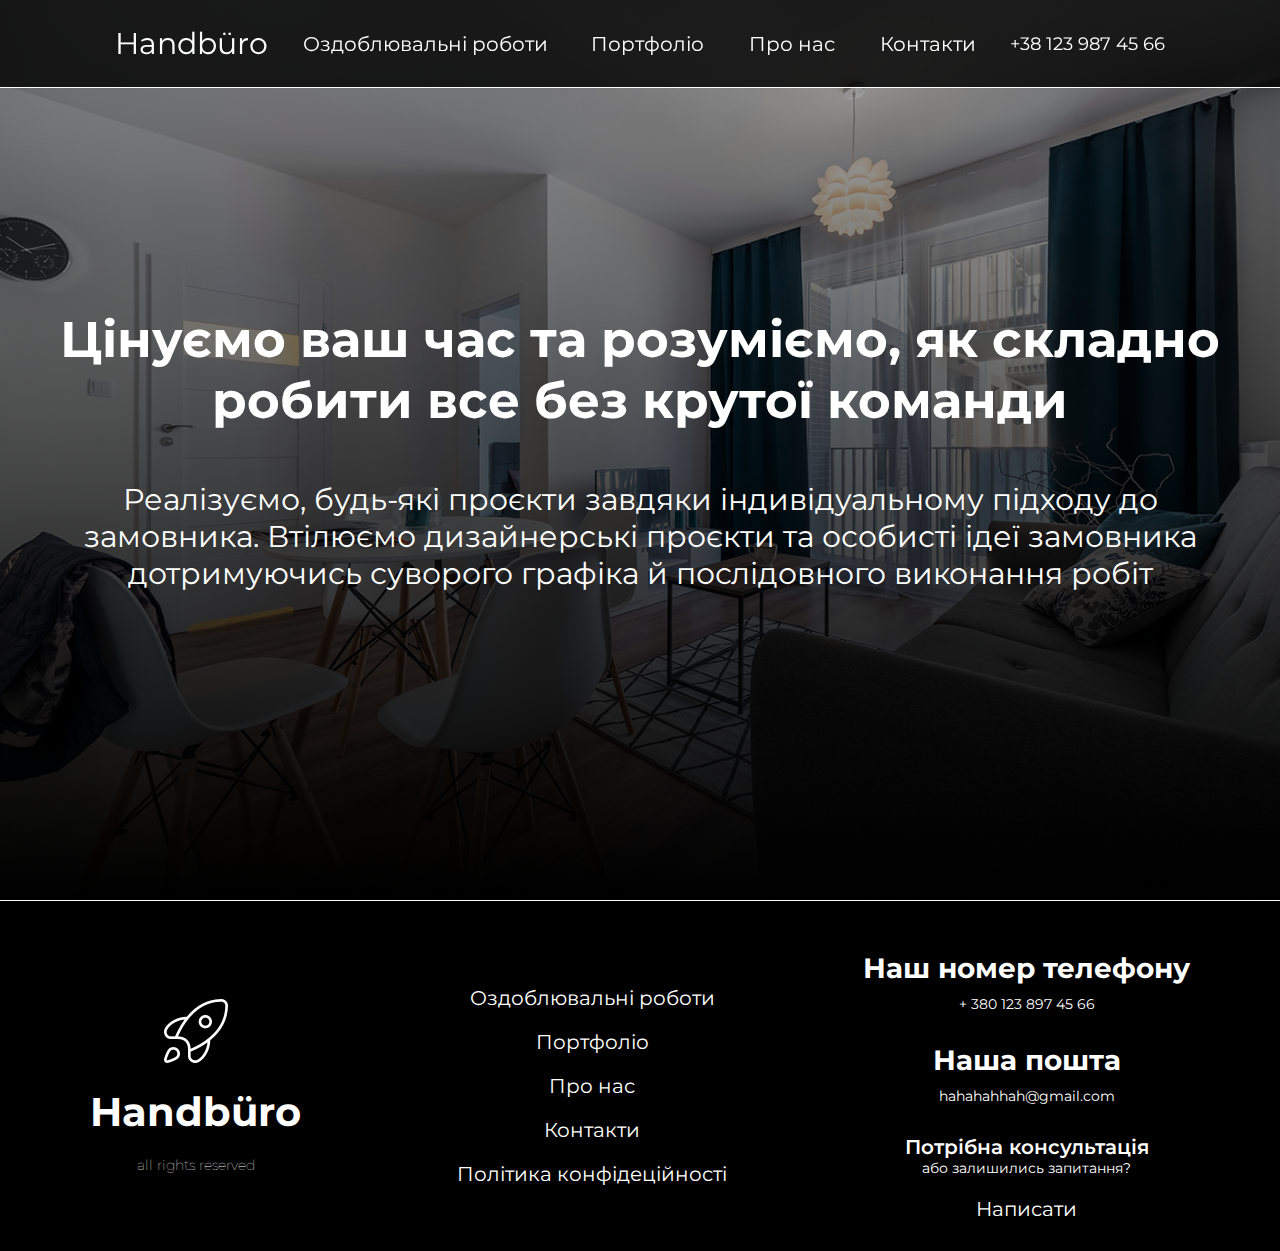
<file: contacts.html>
<!DOCTYPE html>
<html lang="en">
<head>
    <meta charset="UTF-8">
    <meta name="viewport" content="width=device-width, initial-scale=1.0">
    <title>Document</title>
    <link rel="stylesheet" href="style.css">
</head>
<body>
    <header>
        <div class="container">
            <div class="header__wrapper">
            <a href="index.html" class="logo">Handbüro</a>
            <nav class="navbar">
                <a href="robotu.html">Оздоблювальні роботи</a>
                <a href="">Портфоліо </a>
                <a href="">Про нас </a>
                <a href="">Контакти </a>
            </nav>
            <p>+38 123 987 45 66</p>
        </div>
        </div>
    </header>


    <section class="home3">
        <div class="container">
        <div class="content">
        <h2>Цінуємо ваш час та розуміємо, як складно робити все без крутої команди</h2>
        <p>Реалізуємо, будь-які проєкти завдяки індивідуальному підходу до замовника. Втілюємо дизайнерські проєкти та особисті ідеї замовника дотримуючись суворого графіка й послідовного виконання робіт</p>
    </div>
    </div>
</div>
    </section>


    <section class="footer">
        <div class="container">
            <div class="footer__wrap">
                <div class="footer__logo">
                    <img src="free-icon-font-rocket-lunch.png" alt="">
                    <h1>Handbüro</h1>
                    <p>all rights reserved</p>
                </div>
                <div class="footer__links">
                    <a href="" class="footer__link">Оздоблювальні роботи</a>
                <a href="" class="footer__link">Портфоліо</a>
                <a href="" class="footer__link">Про нас</a>
                <a href="" class="footer__link">Контакти</a>
                <a href="" class="footer__link">Політика конфідеційностi</a>
                </div>
                <div class="footer__about">
                    <div class="footer__about__phone">
                        <h1>Наш номер телефону</h1>
                        <p>+ 380 123 897 45 66</p></div>
                    <div class="footer__about__email">
                        <h1>Наша пошта</h1>
                        <p>hahahahhah@gmail.com</p></div>
                    <div class="footer__about__svyaz">
                        <p><span>Потрібна консультація <br></span>або залишились запитання?</p>
                        <button>Написати</button>
                </div>
            </div>
        </div>
    </section>

<script src="main.js"></script>
</body>
</html>
</file>
<file: style.css>
@import url('https://fonts.googleapis.com/css2?family=Montserrat:wght@400;600;700&display=swap');


::-webkit-scrollbar {
    width: 0px;
  }

*{
    margin: 0;
    padding: 0;
    box-sizing: border-box ;
    outline: none;
    border: none;
    text-decoration: none;
}

body{
    font-family: 'Montserrat';
}

html{
    font-size: 62.5%;
}


.container{
    margin: 0 auto;
    width: 1200px;
}

.header__wrapper{
    padding: 25px 0px;
    display: flex;
    margin: 0 auto;
    align-items: center;
    justify-content: space-between;
}

header{
    color: #fff;
    position: fixed;
    z-index: 1000;
    border-bottom: 1px solid #ffffff;
    background-color: #ffffff;
    background: rgba(0, 0, 0, .8);
    width: 100%;
}

header .logo{
    font-size: 30px;
    color: #fff;
}

header p{
    font-size: 18px;
}


.navbar a{
    text-decoration: none;
    font-size: 20px;
    padding-right: 20px;
    padding-left: 20px;
    color: #fff;
}

.navbar a:hover{
    color: rgb(172, 163, 163);
    transition: .3s;
}


.open{
display: flex !important;
}

.burger{
    display: none;
    position: relative;
    z-index: 50;
    align-items: center;
    justify-content: flex-end;
    width: 30px;
    height: 18px;
}

.burger::before, .burger::after{
    content: '';
    position: absolute;
    height: 2px;
    width: 100%;
    background: #fff;
    transition: all 0.3s ease 0s;
}

.burger::before{
    top: 0;
}

.burger::after{
    bottom: 0;
}

.burger.active span {transform: scale(0);}

.burger.active::before{
    top: 50%;
    transform: rotate(-45deg) translate(0, -50%);
}
.burger.active::after{
    bottom: 50%;
    transform: rotate(45deg) translate(0, 50%);
}

.burger span{
    height: 2px;
    width: 80%;
    transform: scale(1);
    background: #fff;
}

.home{
    display: flex;
    align-items: center;
    min-height: 100vh;
    width: 100%;
    background:  url(2324.jpg) no-repeat;
    background-size: cover;
    background-position: center;
}

.home:after {
    content: '';
    width: 100%;
    height: 100%;
    position: absolute;
    top: 0; left: 0;
    background-color: rgba(0,0,0,0.3);
    z-index: 0;
  }

.home .content{
    position: relative;
    max-width: 100rem;
    z-index: 1;
}

.home .content h2{
    font-size: 50px;
    color: #fff;
    padding-bottom: 20px;
}

.home .content p{
    font-size: 30px;
    color: #fff;
    padding-bottom: 20px;
}

.home .content button{
    cursor: pointer;
    width: 400px;
    height: 70px;
    color: rgb(0, 0, 0);
    font-size: 20px;
    border-radius: 20px;
    font-family: 'Montserrat';
}

.home .content button:hover{
    color: #fff;
    background: #000;
    border: 2px #fff solid;
    transition:  .5s;
}

.stats{
    background-color:#1B1B1B;
    max-width: 100%;
}

.block{
    width: 100%;
    height: 400px;
    color: #fff;
}

.block h2{
    text-align: center;
    font-size: 200px;
    padding-top: 4%;
    z-index: 3;
    opacity: .1;
    position: absolute;
}

.small__stats{
    padding-top: 220px;
    display: flex;
    font-size: 30px;
    z-index: 4;
    gap: 50px;
    position: relative;
}

.small__stats span{
    font-size: 100px;
    font-weight: 500;
}


.main h3{
    font-size: 50px;
text-align: center;
padding: 70px 0px;

}

.main__tittle p{
    font-size: 18px;
    align-items: center;
    width: 450px;
    padding-top: 5px;
    margin-right: 20px;
}

.main__block__line{
    display: flex;
    justify-content: space-between;
}

.main__block__1,
.main__block__2,
.main__block__3,
.main__block__4{
    width: 600px;
    height: 350px;
    border-radius: 1px;
}


.main__block__1{
    background: url(4355.jpg);
    background-size: cover;
    background-position: center;
    color: #fff;
    border-top-left-radius: 55px;
}

.main__block__2,
.main__block__3 {
    background: inherit;
    border: #000 1px solid;
    
}

.main__block__2{
    border-top-right-radius: 55px;
}

.main__block__3{
    border-bottom-left-radius: 55px;
}

.main__block__4{
    background: url(344.png);
    background-size: cover;
    background-position: center;
    color: #fff;
    border-bottom-right-radius: 55px;
}

.main__block__number{
    padding-left: 30px;
    padding-top: 30px;
    font-size: 50px;
    font-weight: 600;
}


.main__block__text{
    padding-left: 30px;
    padding-right: 30px;
    font-size: 16px;
    padding-top: 100px;
}

.forma{
    padding: 100px 0px;
    margin-top: 100px;
    font-size: 20px;
    background: url(343.jpg);
    background-size: cover;
    background-position: center;
}

.forma h2{
    color: #fff;
   text-align: center;
   padding-bottom: 100px;
   font-size: 50px;
}

.forma p{
    color: #fff;
   text-align: center;
   font-size: 25px;
   margin-bottom: 20px;
   margin-top: 20px;
}

.custom-select {
    margin: 0 auto;
    position: relative;
    width: 300px;
    margin-bottom: 20px;
  }
  
  .select-selected {
    background-color: #ffffff;
    padding: 10px;
    padding-top: 13px;
    padding-bottom: 13px;
    border: 1px solid #000000;
    cursor: pointer;
    border-radius: 10px;
  }
  
  .select-options {
    text-align: left;
    z-index: 1000;
    display: none;
    position: absolute;
    background-color: #fff;
    border: 1px solid #ccc;
    border-radius: 10px;
    max-height: 200px;
    overflow-y: auto;
    width: 200px;
    margin-top: 10px;
    width: 300px;
  }
  
  .select-option {
    padding: 10px;
    cursor: pointer;
  }
  
  .select-option:hover {
    background-color: #62baea;
  }

  .drain{
    display: flex;
    margin: 0 auto;
    width: 300px;
    height: 50px;
    border-radius: 10px;
    font-size: 20px;
    font-family: Montserrat;
    padding: 10px;
    margin-bottom: 20px;
    color: #000;
  }


  .test{
    border: #ffffff 3px solid;
    width: 600px;
    padding-top: 50px;
    padding-bottom: 50px;
    border-radius: 70px;
    margin: 0 auto;
    backdrop-filter: blur(7px);
  }

  .test button{
    width: 300px;
    height: 60px;
    margin-top: 30px;
    border-radius: 20px;
    background: #000;
    border: #fff 1px solid;
    color: #fff;
    font-family: Montserrat;
    font-size: 18px;
    cursor: pointer;
  }

  .test button:hover{
    background: #eee5e5; 
    color: #000;
    border: #00e1ff 1px solid;
    transition: .3s;
}

.footer{
    background: #000000;
    font-size: 14px;
}

.all_blocks{
    display: flex;
    justify-content: space-between;
}


.footer__block1{
    text-align: center;
    padding: 0 30px;
    display: flex;
    flex-direction: column;
    gap: 60px;
    color: #fff;
    padding-top: 150px;

}

.footer__block1 h1{
    padding-top: 20px;
    font-size: 40px;
}

.footer__block1 p{
    color: #ccc;
}

.footer__block2{
    text-align: center;
    gap: 15px;
    display: flex;
    flex-direction: column;
    padding: 0 40px;
    padding-top: 120px;
}

.footer__block2 p{
    color: #fff;
    padding: 30px;
}

.footer__link{
    text-decoration: none;
    color: #fff;
    font-size: 20px;
    align-items: center;
}

.footer__link:hover{
   color: #6e6e6e;
   transition: .2s;
}


.footer__block3{
    width: 270px;
    color: #fff;
}


.phone__block{
    padding: 0 40px;
    padding-top: 110px;
    padding-bottom: 20px;
    text-align: center;
}


.phone__block h1{
    padding-bottom: 20px;
    font-size: 16px;
    font-weight: 600;
}

.mail__block{
    padding: 20px 40px;
    text-align: center;
}

.mail__block h1{
    padding-bottom: 20px;
    font-size: 16px;
    font-weight: 600;
}

.feedback__block{
    text-align: center;
    padding: 20px 0;
    display: flex;
    flex-direction: column;
    gap: 10px;
    
}

.feedback__block span{
    font-weight: 600;
}

.feedback__block a{
    color: #ccc;
    font-weight: 600;
    font-size: 20px;
    padding-bottom: 50px;
}


.home2{
    display: flex;
    align-items: center;
    min-height: 100vh;
    background: linear-gradient(rgba(0,0,0,.1), #000), url(0909.jpg) no-repeat;
    background-size: cover;
    background-position: center;
}

.home2 .content h2{
    font-size: 50px;
    color: #fff;
    padding-bottom: 50px;
}

.home2 .content p{
    font-size: 30px;
    color: #fff;
}


.after__home{
    color: #ffffff;
    height: 500px;
    display: flex;
    align-items: center;
}

.after__home h1{
    font-size: 40px;
    text-align: left;
}

.works{
    padding-top: 70px;
    padding-bottom: 125px;
    background:linear-gradient(#000, rgba(0,0,0,.1)),  url(087.jpg);
    background-size: cover;
    background-position: center;
    color: #fff;
}

.works h3{
    font-size: 50px;
text-align: center;
margin-bottom: 70px;
} 

.work__block1{
    backdrop-filter: blur(7px);
    width: 100%;
    height: 270px;
    border: 1px solid #fff;
    border-top-right-radius: 100px;
    border-top-left-radius: 100px;
    display: flex;
    z-index: 5;
}

.work__block1 p{
    padding-left: 170px;
}

.work__block2{
    backdrop-filter: blur(7px);
    width: 100%;
    height: 200px;
    border-bottom:1px solid #fff ;
    border-left: 1px solid #fff;
    border-right: 1px solid #fff;
}

.work__block2 p{
      padding-left: 60px;
}


.work__block3{
    backdrop-filter: blur(7px);
    width: 100%;
    height: 310px;
    border-bottom:1px solid #fff ;
    border-left: 1px solid #fff;
    border-right: 1px solid #fff;
}

.work__block3 p{
    padding-left: 225px;
}

.work__block4{
    backdrop-filter: blur(7px);
    width: 100%;
    height: 200px;
    border-bottom:1px solid #fff ;
    border-left: 1px solid #fff;
    border-right: 1px solid #fff;
}

.work__block4 p{
    padding-left: 180px;
}

.work__block5{
    backdrop-filter: blur(7px);
    width: 100%;
    height: 250px;
    border-bottom:1px solid #fff ;
    border-left: 1px solid #fff;
    border-right: 1px solid #fff;
    border-bottom-left-radius:100px ;
    border-bottom-right-radius: 100px;
}

.work__block5 p{
    padding-left: 230px;
}
/*
.work__etap{
    position: absolute;
    font-size: 50px;
    padding-top: 100px;
    padding-left: 70px;
    opacity: .3;
} */

.work__stats{
    position: relative;
    display: flex;
    gap: 60px;
    padding-top: 45px;
    padding-left: 100px;
    padding-right: 50px;

}

.work__stats span{
    font-size: 50px;
}

.work__stats h2{
    font-size: 30px;
}

.work__stats p{
    font-size: 20px;
    padding-right: 80px;
}

.footer{
    border-top: #fff 1px solid;
    background: #000000;
}

.footer__wrap{
    padding-left: 30px;
    padding-right: 50px;
    color: #fff;
    display: flex;
    justify-content: space-between;
    align-items: center;
    padding-top: 50px;
    padding-bottom: 30px;
}

.footer__logo{
    text-align: center;
}

.footer__logo h1{
    font-size: 40px;
    padding: 20px;
}

.footer__logo p{
    color: #fff;
    font-weight: 100;
}

.footer__links{
    display: flex;
    flex-direction: column;
    text-align: center;
    gap: 20px;
    text-decoration: none;
    color: #fff;
    font-size: 20px;
}

.footer__about{
    text-align: center;
}

.footer__about__phone{
    padding-bottom: 30px;
}

.footer__about__phone h1{
    padding-bottom: 10px;
}

.footer__about__email{
    padding-bottom: 30px;
}

.footer__about__email h1{
    padding-bottom: 10px;
}

.footer__about__svyaz span{
    font-size: 20px;
    font-weight: 600;
}

.footer__about__svyaz button{
    text-decoration: none;
    color: #fff;
    margin-top: 20px;
    font-size: 20px;
    background: inherit;
    border: none;
    font-family: Montserrat;
    cursor: pointer;
}

.footer__about__svyaz button:hover{
    color: #6e6e6e;
    transition: .3s;
}

.home3{
    display: flex;
    align-items: center;
    text-align: center;
    min-height: 100vh;
    background: linear-gradient(rgba(0,0,0,.3), #000), url(054.jpg) no-repeat;    background-size: cover;
    background-position: center;
}

.home3 .content h2{
    font-size: 50px;
    color: #fff;
    padding-bottom: 50px;
}

.home3 .content p{
    font-size: 30px;
    color: #fff;
}

.main__phone h3{
    font-size: 50px;
text-align: center;
padding: 70px 0px;

}

.main__phone__block{
    width: 97%;
    margin: 0 auto;
    height: 300px;
    background: url(4355.jpg);
    background-size: cover;
    background-position: center;
    border-top-right-radius: 50px;
    border-top-left-radius: 50px;
    color: #fff;
}

.phone__block__text{
    padding-top: 40px;
text-align: center;
align-items: center;
font-size: 30px;
padding-bottom: 60px;
}

.phone__block__text2{
    text-align: center;
    font-size: 15px;
    padding-left: 5px;
    padding-right: 5px;
}

.main__phone__block2{
    width: 97%;
    margin: 0 auto;
    height: 300px;
    color: #000;
    border-left: 2px solid #000;
    border-right: 2px solid #000;
}

.main__phone__block3{
    width: 97%;
    margin: 0 auto;
    height: 300px;
    background: url(344.png);
    background-size: cover;
    background-position: center;
    color: #fff;
}

.main__phone__block4{
    width: 97%;
    margin: 0 auto;
    height: 300px;
    color: #000;
    border-left: 2px solid #000;
    border-right: 2px solid #000;
    border-bottom: #000 2px solid;
    border-bottom-left-radius: 50px;
    border-bottom-right-radius: 50px;
}

@media screen and (min-width: 1200px){
    header{
        padding: 0 20px;
    }

    .header__wrapper{
        width: 1050px;
    }

    .home .content{
        margin: 0 auto;
    }
  
    .stats{
        max-width: 100%;
    }

   .stats .block{
    padding-left: 130px;
    }
    
}

@media (min-width: 481px) and (max-width: 20000px){
    .main__phone{
        display: none;
    }
}

@media (min-width: 992px) and (max-width: 1199px){
   
    .container{
        width: 100%;
    }

    .header__wrapper{
        width: 1020px;
    }

    .navbar a{
        padding-left: 5px;
        padding-right: 10px;
    }

    .navbar p{
        margin-right: 100px;
    }

    .home{
        max-width: 100%;
        margin: 0 auto;
    }

    .home .content{
        margin: 0 auto;
        text-align: center;
    }


    .stats{
        width: 100%;
    }

    .block h2{
        padding-left: 70px;
    }

    .small__stats{
    padding-top: 200px;
    font-size: 27px;
    padding-left:50px;
    }
    
    .main__block__line{
        padding-left: 20px;
        padding-right: 20px;
    }

    .main__block__number{
        font-size: 40px;
    }
    
.works__blocks{
    padding-left: 20px;
    padding-right: 20px;
}
    
    .work__stats h2{
        font-size: 25px;
    }

    .work__stats p{
        font-size: 18px;
    }

    .work__block1{
        height: 280px;
    }

    .work__block3 p{
        padding-left: 215px;
    }

    .work__block4 p{
        padding-left: 180px;
    }

    .work__block5 p{
        padding-left: 225px;
    }

   .home2 .content{
    text-align: center;
    padding-left: 10px;
    padding-right: 10px;
   }

   .home3 .content{
    text-align: center;
    padding-left: 10px;
    padding-right: 10px;
   }
}

@media (min-width: 992px) and (max-width: 1150px){
    .work__block2{
        height: 200px;
    }

    .work__block2 p{
        padding-left: 130px;
    }

    .work__block3{
        height: 520px;
    }

    .work__block4{
        height: 280px;
    }

    .work__block5{
        height: 370px;
    }
}
@media (min-width: 571px) and (max-width: 991px){
    
    .container{
        width: 100%;
    }

    .burger{
        display: flex;
    }

    header{
        width: 100%;
    }
    
    
    .header__wrapper{
        padding-left: 20px;
        padding-right: 20px;
    }

    .navbar{
        align-items: center;
        padding-top: 100px;
        gap: 20px;
        display: none;
        flex-direction: column;
        position: fixed;
        height: 100%;
        width: 100%;
        top: 0; bottom: 0; left: 0; right: 0;
        z-index: 50;
        overflow-y: auto;
        padding: 50 40px;
        background-color: #252525;
    }

    .main{
        display: none;
    }

    .main__phone{
        display: block;
    }

    .home{
        max-width: 100%;
        margin: 0 auto;
    }

    .home .content{
        margin: 0 auto;
        text-align: center;
    }

    .stats{
        height: 270px;
    }
    
    .stats h2{
        font-size: 135px;
        padding-left: 10px;
    }

    .small__stats{
        padding-top: 130px;
        padding-left: 20px;
    }

    
    .small__stats span{
        font-size: 70px;
    }
    .small__stats p{
        font-size: 20px;
    }

    .test{
        width: 90%;
    }
}

@media (min-width: 481px) and (max-width: 570px){

    .container{
        width: 100%;
    }

    .burger{
        display: flex;
    }

    header{
        width: 100%;
    }
    
    
    .header__wrapper{
        padding-left: 20px;
        padding-right: 20px;
    }

    .navbar{
        align-items: center;
        padding-top: 100px;
        gap: 20px;
        display: none;
        flex-direction: column;
        position: fixed;
        height: 100%;
        width: 100%;
        top: 0; bottom: 0; left: 0; right: 0;
        z-index: 50;
        overflow-y: auto;
        padding: 50 40px;
        background-color: #252525;
    }

    .main{
        display: none;
    }

    .main__phone{
        display: block;
    }
    
    .stats{
        height: 250px;
    }
    
    .stats h2{
        font-size: 115px;
    }

    .small__stats{
        padding-top: 100px;
    }

    
    .small__stats span{
        font-size: 50px;
    }
    .small__stats p{
        font-size: 16px;
    }

    .test{
        width: 90%;
    }

    .home{
        text-align: center;
    }

}

@media (max-width: 480px){

    .burger{
        display: flex;
    }

    .container{
        width: 100%;
    }

    header{
    width: 100%;
    }


     .header__wrapper{
    padding-left: 20px;
    padding-right: 20px;
     }

    .navbar{
        align-items: center;
        padding-top: 100px;
        gap: 20px;
        display: none;
        flex-direction: column;
        position: fixed;
        height: 100%;
        width: 100%;
        top: 0; bottom: 0; left: 0; right: 0;
        z-index: 50;
        overflow-y: auto;
        padding: 50 40px;
        background-color: #252525;
    }

    .header__wrapper p{
        display: none;
    }

    .home .content h2{
        font-size: 35px;
        text-align: center;
    }

    .home .content p{
        font-size: 18px;
        text-align: center;
    }

    .home .content button{
        display: flex;
        align-items: center;
        padding-left: 50px;
        margin: 0 auto;
        cursor: pointer;
        width: 300px;
        height: 60px;
        color: rgb(0, 0, 0);
        font-size: 18px;
        border-radius: 20px;
        font-family: 'Montserrat';
    }

    .stats{
        height: 200px;
    }

    .stats .block h2{
        font-size: 96px;
        text-align: center;
    }

    .small__stats{
        padding-left: 15px;
        padding-top: 90px;
    }

    .small__stats span{
        font-size: 30px;
    }

    .small__stats p{
        font-size: 20px;
    }

    .main{
        display: none;
    }

    .test{
        width: 97%;
      }

      .footer{
        display: flex;
        flex-direction: row;
      }

}

@media (min-width: 375px) and (max-width: 479px){
    .stats{
        height: 180px;
    }

    .stats .block h2{
        font-size: 90px;
        text-align: center;
    }

    .small__stats{
        padding-left: 15px;
        padding-top: 90px;
    }

    .small__stats span{
        font-size: 30px;
    }

    .small__stats p{
        font-size: 16px;
    }
    
    .main__phone__block{
        height: 350px;
    }
}
</file>
